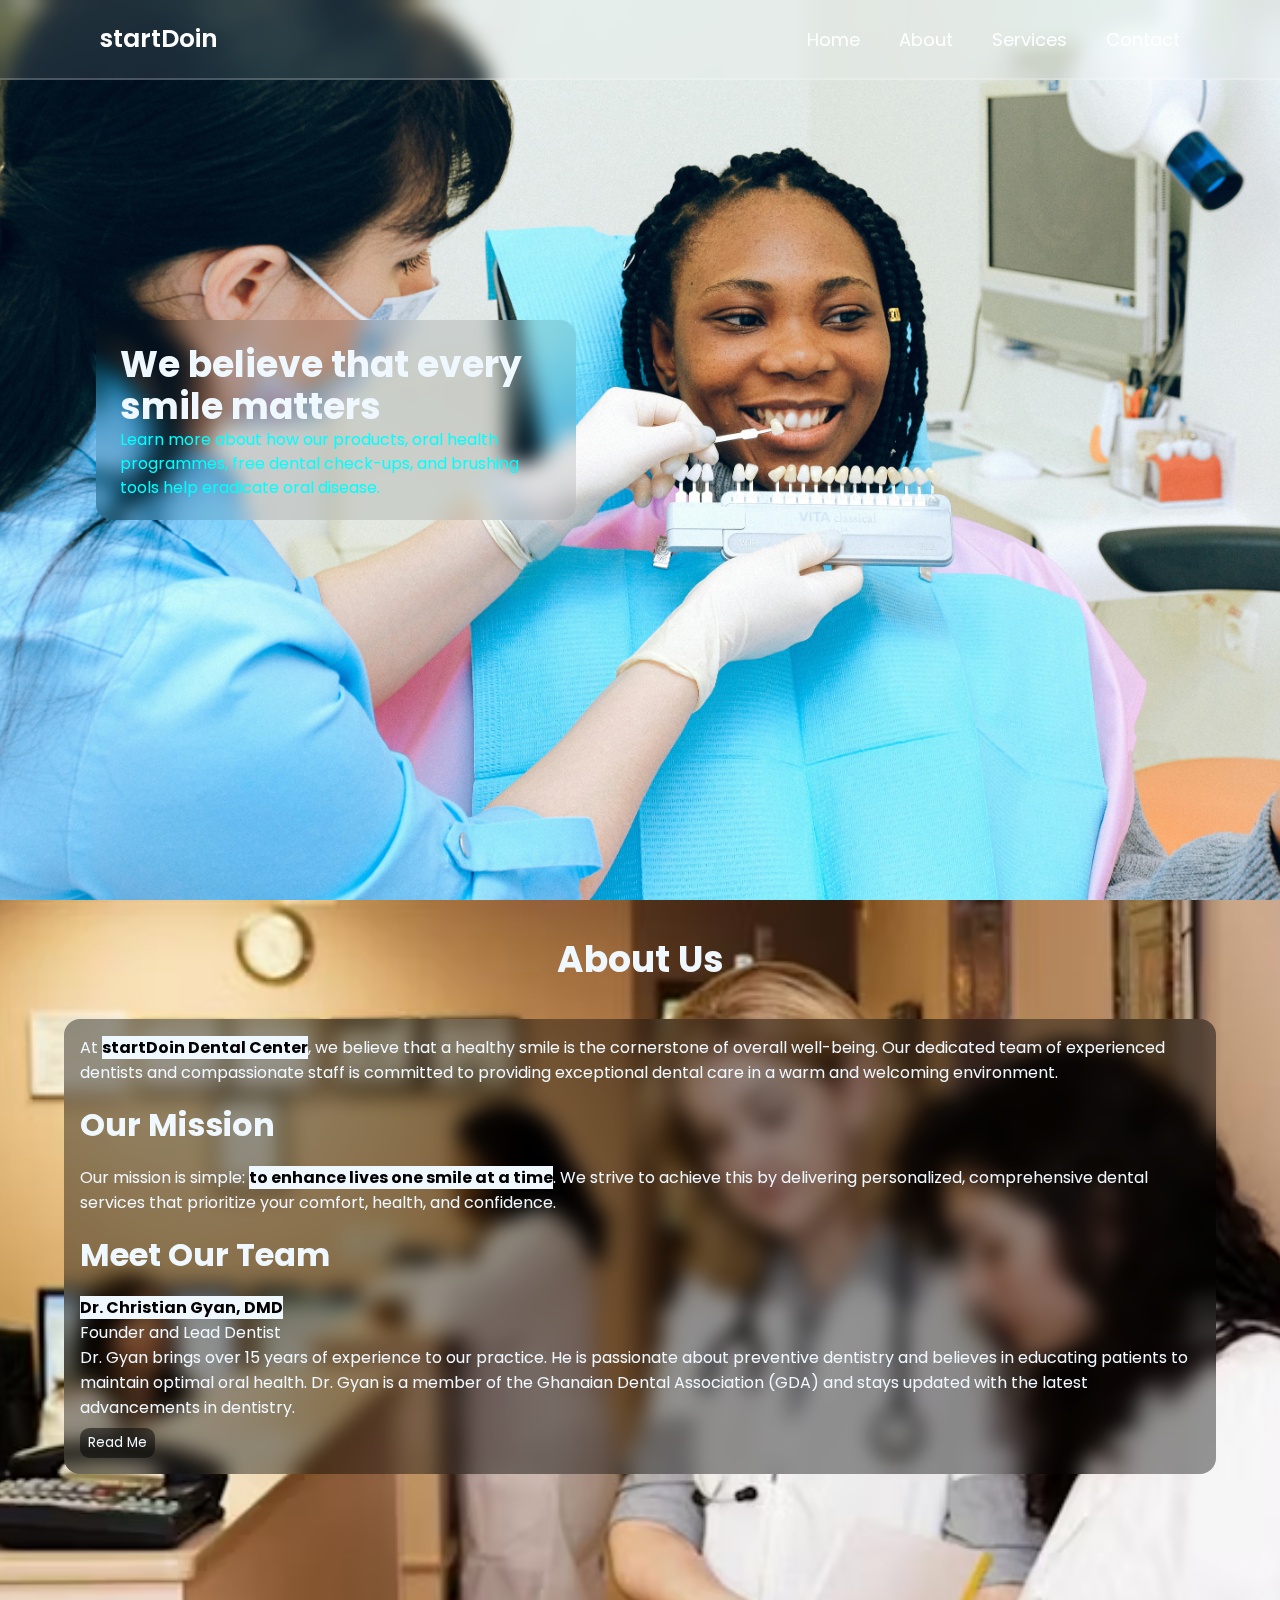
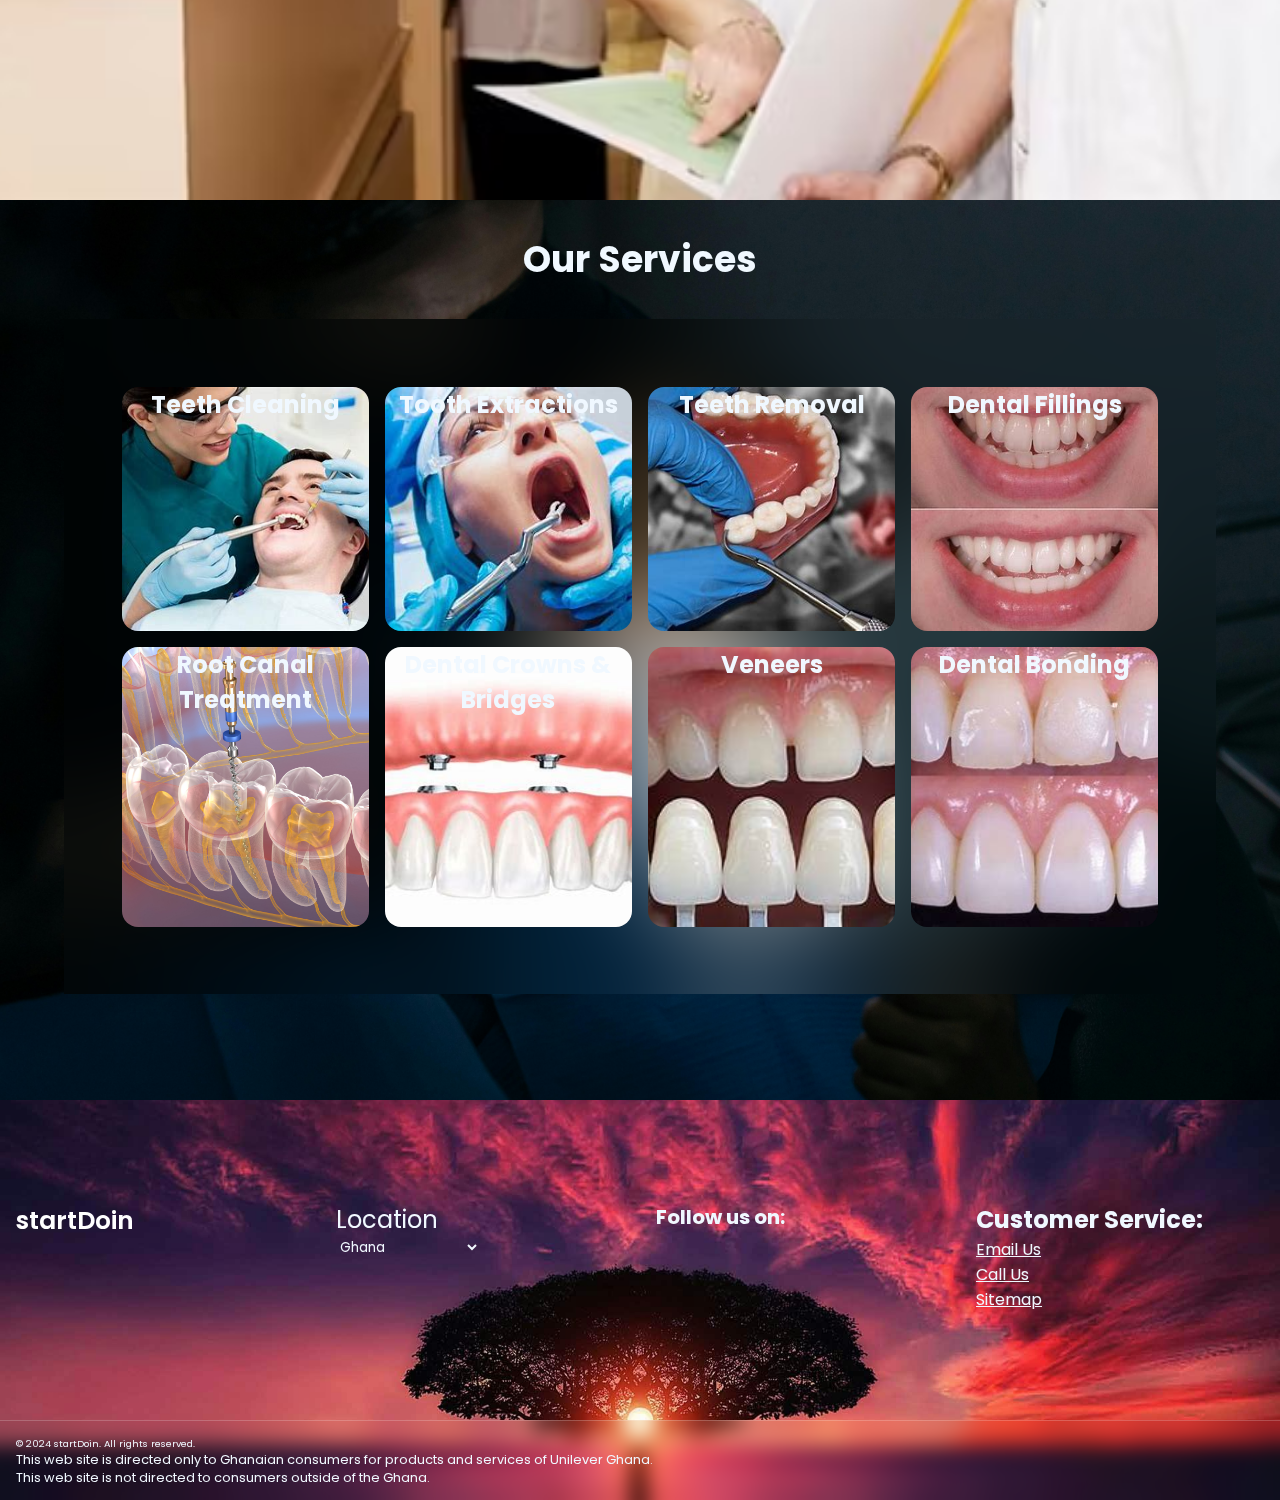
<file: index.html>
<!DOCTYPE html>
<html lang="en">
<head>
    <meta charset="UTF-8">
    <meta http-equiv="X-UA-Compatible" content="IE=edge">
    <meta name="viewport" content="width=device-width, initial-scale.0">
    <title>Home</title>
    <link rel="stylesheet" href="https://cdnjs.cloudflare.com/ajax/libs/font-awesome/6.5.1/css/all.min.css" integrity="sha512-DTOQO9RWCH3ppGqcWaEA1BIZOC6xxalwEsw9c2QQeAIftl+Vegovlnee1c9QX4TctnWMn13TZye+giMm8e2LwA==" crossorigin="anonymous" referrerpolicy="no-referrer" />
    <link href='https://unpkg.com/boxicons@2.1.4/css/boxicons.min.css' rel='stylesheet'>
    <link rel="stylesheet" href="/reset.css" type="text/css">
    <link rel="stylesheet" href="/css/style.css" type="text/css">
</head>
<body>
    <header class="header">
        <a href="./index.html" class="logo">startDoin</a>
        <i class='bx bx-menu' id="menu-icon"></i>
        <nav class="navbar">
            <a href="#home">Home</a>
            <a href="/html/about.html">About</a>
            <a href="#service">Services</a>
            <a href="/html/contact.html">Contact</a>
        </nav>
    </header>
    <div class="nav-bg"></div>
    <section  class="main">
        <div class="home" id="home">
            <div class="welcome">
                <h2>We believe that every smile matters</h2>
                <p>Learn more about how our products, oral health programmes, free dental check-ups, and brushing tools help eradicate oral disease.</p>
            </div>
            <!-- List services here -->
        </div>

        <div class="about" id="about">
            <h2 class="h2">about us</h2>
            <div class="abt">
                <div class="vision">
                    <p>At <strong>startDoin Dental Center</strong>, we believe that a healthy smile is the cornerstone of 
                        overall well-being. Our dedicated team of experienced dentists and compassionate staff is committed 
                        to providing exceptional dental care in a warm and welcoming environment.
                    </p>
                </div>

                <div class="mission">
                    <h3>Our Mission</h3>
                    <p>Our mission is simple: <strong>to enhance lives one smile at a time</strong>. 
                        We strive to achieve this by delivering personalized, comprehensive dental services that prioritize your comfort, health, and confidence.
                    </p>
                </div>
                <div class="team">
                    <h3>Meet Our Team</h3>
                    <p><strong>Dr. Christian Gyan, DMD</strong><br>
                        Founder and Lead Dentist<br>
                        Dr. Gyan brings over 15 years of experience to our practice. He is passionate about preventive dentistry and believes in educating patients to maintain optimal oral health.
                        Dr. Gyan is a member of the Ghanaian Dental Association (GDA) and stays updated with the latest advancements in dentistry.
                    </p>
                    <button type="button" class="read-me" ><a href="/html/about.html">Read Me</a></button>
                </div>
            </div>
        </div>

        <div class="services" id="service">
            <h2>our services</h2>
            <div class="service-con">
                <div class="service-box">
                    <div class="service-card" id="cleaning">
                        <h3>teeth cleaning</h3>
                    </div>
                    <div class="service-card" id="extraction">
                        <h3>tooth extractions</h3>
                    </div>
                    <div class="service-card" id="removal">
                        <h3>teeth removal</h3>
                    </div>
                    <div class="service-card" id="filling">
                        <h3>dental fillings</h3>
                    </div>
                    <div class="service-card" id="root-canal">
                        <h3>root canal treatment</h3>
                    </div>
                    <div class="service-card" id="crowns">
                        <h3>dental crowns & bridges</h3>
                    </div>
                    <div class="service-card" id="veneers">
                        <h3>veneers</h3>
                    </div>
                    <div class="service-card" id="bonding">
                        <h3>dental bonding</h3>
                    </div>
                </div>
            </div>
        </div>

        <footer>
            <div class="components">
                <div class="comp">
                    <a class="logo" href="/index.html">startDoin</a>
                    <div class="location">
                        <label for="location">Location</label>
                        <select name="location" id="location">
                            <option value="ghana">Ghana</option>
                            <option value="usa">USA</option>
                            <option value="uk">UK</option>
                            <option value="canada">Canada</option>
                            <option value="rwanda">Rwanda</option>
                        </select>
                    </div>
                    <div class="media">
                        <h3>Follow us on:</h3>
                        <div class="handles">
                            <a href="#" id="facebook" style="color: aliceblue;">
                                <i class="fa-brands fa-facebook"></i>
                            </a>
                            <a href="#" id="x-twitter" style="color: aliceblue;">
                                <i class="fa-brands fa-x-twitter" style="color: #000000;"></i>
                            </a>
                            <a href="#" id="instagram" style="color: aliceblue;">
                                <i class="fa-brands fa-instagram" style="color: aliceblue;"></i>
                            </a>
                        </div>
                    </div>
    
                    <div class="customer-service">
                        <h2>Customer Service:</h2>
                        <div class="cus-directories">
                            <a href="mailto:fiifigyan22@gmail.com?subject=General%20Inquiry">Email Us</a>
                            <a href="tel:+233248176588">Call Us</a>
                            <a href="">Sitemap</a>
                        </div>
                    </div>
                </div>
            </div>
            <div class="copy-right">
                <p class="all-right">&copy; 2024 startDoin. All rights reserved.</p>
                <p>
                    This web site is directed only to Ghanaian consumers for products and services of Unilever Ghana.<br>
                    This web site is not directed to consumers outside of the Ghana.
                </p>
            </div>
        </footer>
    </section>
    <script src="/js/script.js"></script>
</body>
</html>
</file>
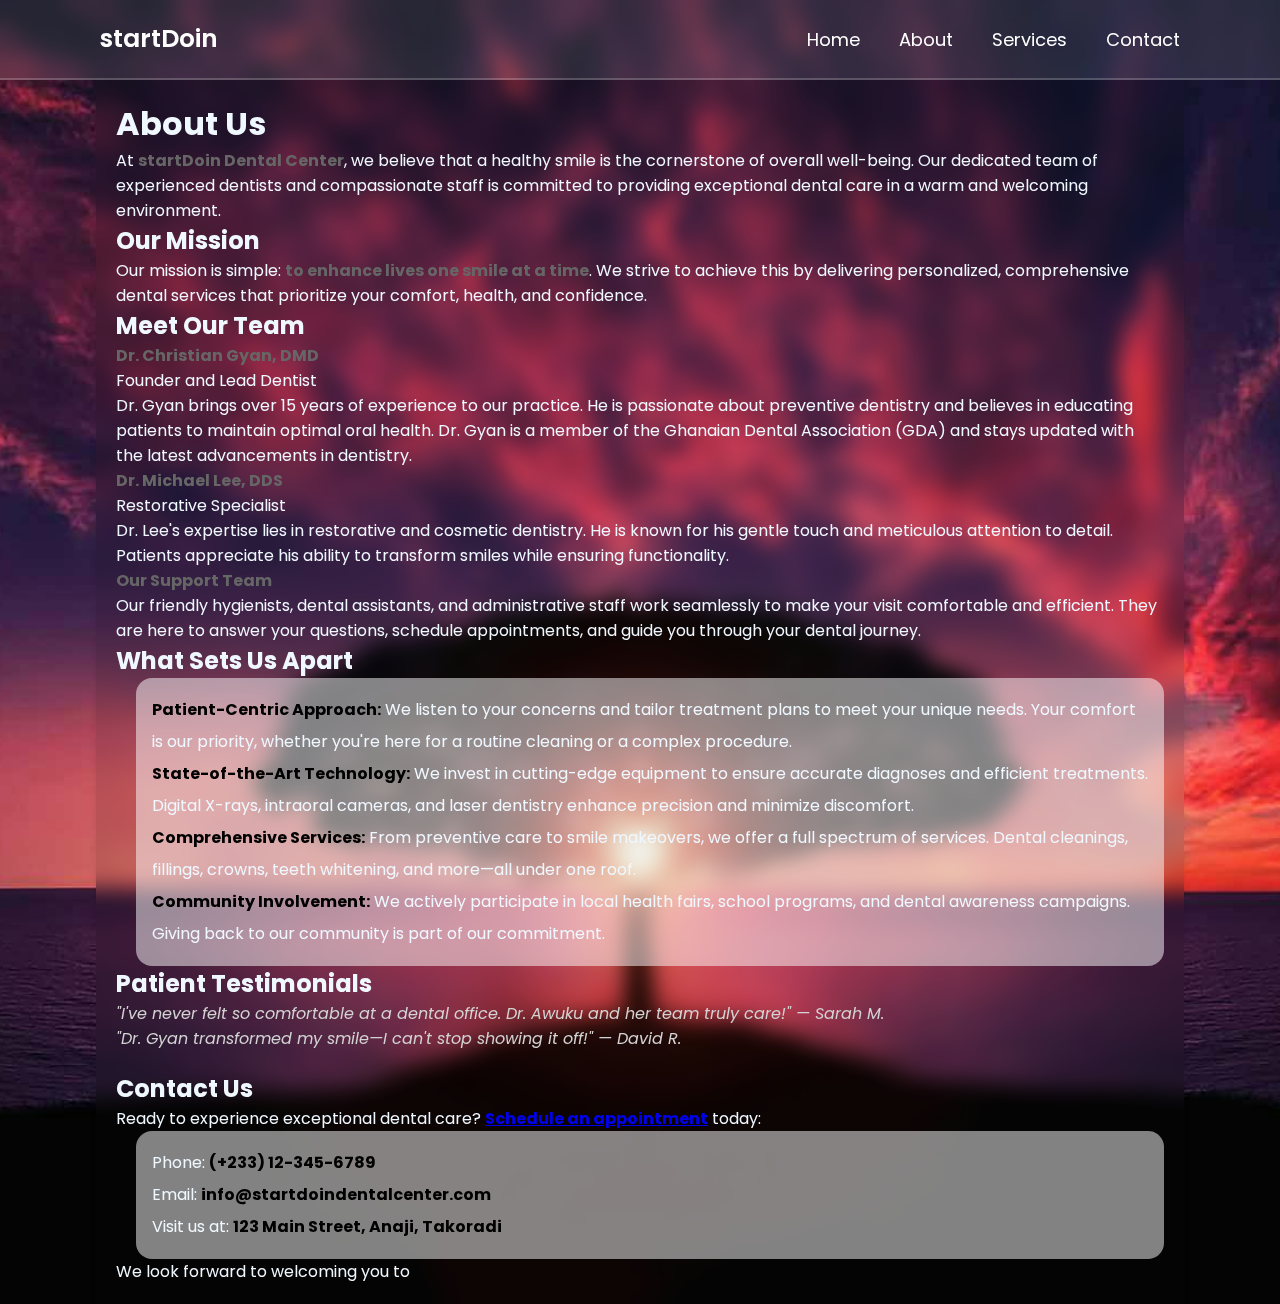
<file: html/about.html>
<!DOCTYPE html>
<html lang="en">
<head>
    <meta charset="UTF-8">
    <meta http-equiv="X-UA-Compatible" content="IE=edge">
    <meta name="viewport" content="width=device-width, initial-scale=1.0">
    <link rel="stylesheet" href="https://cdnjs.cloudflare.com/ajax/libs/font-awesome/6.5.1/css/all.min.css" integrity="sha512-DTOQO9RWCH3ppGqcWaEA1BIZOC6xxalwEsw9c2QQeAIftl+Vegovlnee1c9QX4TctnWMn13TZye+giMm8e2LwA==" crossorigin="anonymous" referrerpolicy="no-referrer" />
    <link href='https://unpkg.com/boxicons@2.1.4/css/boxicons.min.css' rel='stylesheet'>
    <link rel="stylesheet" href="/reset.css" type="text/css">
    <link rel="stylesheet" href="/css/about.css" type="text/css">
    <title>About startDoin</title>
</head>
<body>
<header class="header">
    <a href="/index.html" class="logo">startDoin</a>
    <i class='bx bx-menu' id="menu-icon"></i>
    <nav class="navbar">
        <a href="/index.html">Home</a>
        <a href="/html/about.html">About</a>
        <a href="#service">Services</a>
        <a href="/html/contact.html">Contact</a>
    </nav>
</header>
<div class="nav-bg"></div>
<body>
    <div class="empty"></div>
    <div class="container">
        <h1>About Us</h1>
        <p>At <strong>startDoin Dental Center</strong>, we believe that a healthy smile is the cornerstone of overall well-being. 
            Our dedicated team of experienced dentists and compassionate staff is committed to providing exceptional dental care in a warm and welcoming environment.
        </p>

        <h2>Our Mission</h2>
        <p>Our mission is simple: <strong>to enhance lives one smile at a time</strong>. We strive to achieve this by delivering personalized, comprehensive dental services that prioritize your comfort, health, and confidence.</p>

        <h2>Meet Our Team</h2>
        <p><strong>Dr. Christian Gyan, DMD</strong><br>
        Founder and Lead Dentist<br>
        Dr. Gyan brings over 15 years of experience to our practice. He is passionate about preventive dentistry and believes in educating patients to maintain optimal oral health. Dr. Gyan is a member of the Ghanaian Dental Association (GDA) and stays updated with the latest advancements in dentistry.</p>

        <p><strong>Dr. Michael Lee, DDS</strong><br>
        Restorative Specialist<br>
        Dr. Lee's expertise lies in restorative and cosmetic dentistry. He is known for his gentle touch and meticulous attention to detail. Patients appreciate his ability to transform smiles while ensuring functionality.</p>

        <p><strong>Our Support Team</strong><br>
        Our friendly hygienists, dental assistants, and administrative staff work seamlessly to make your visit comfortable and efficient. They are here to answer your questions, schedule appointments, and guide you through your dental journey.</p>

        <h2>What Sets Us Apart</h2>
        <ul>
            <li><strong>Patient-Centric Approach:</strong> We listen to your concerns and tailor treatment plans to meet your unique needs. Your comfort is our priority, whether you're here for a routine cleaning or a complex procedure.</li>
            <li><strong>State-of-the-Art Technology:</strong> We invest in cutting-edge equipment to ensure accurate diagnoses and efficient treatments. Digital X-rays, intraoral cameras, and laser dentistry enhance precision and minimize discomfort.</li>
            <li><strong>Comprehensive Services:</strong> From preventive care to smile makeovers, we offer a full spectrum of services. Dental cleanings, fillings, crowns, teeth whitening, and more—all under one roof.</li>
            <li><strong>Community Involvement:</strong> We actively participate in local health fairs, school programs, and dental awareness campaigns. Giving back to our community is part of our commitment.</li>
        </ul>

        <h2>Patient Testimonials</h2>
        <p class="testimonial">"I've never felt so comfortable at a dental office. Dr. Awuku and her team truly care!" — <em>Sarah M.</em></p>
        <p class="testimonial">"Dr. Gyan transformed my smile—I can't stop showing it off!" — <em>David R.</em></p>

        <div class="contact-info">
            <h2>Contact Us</h2>
            <p>Ready to experience exceptional dental care? <strong><a href="/html/contact.html">Schedule an appointment</a></strong> today:</p>
            <ul>
                <li>Phone: <strong>(+233) 12-345-6789</strong></li>
                <li>Email: <strong>info@startdoindentalcenter.com</strong></li>
                <li>Visit us at: <strong>123 Main Street, Anaji, Takoradi</strong></li>
            </ul>
            <p>We look forward to welcoming you to
        </div>
        <script src="/js/script.js"></script>
</body>
</html>
</file>
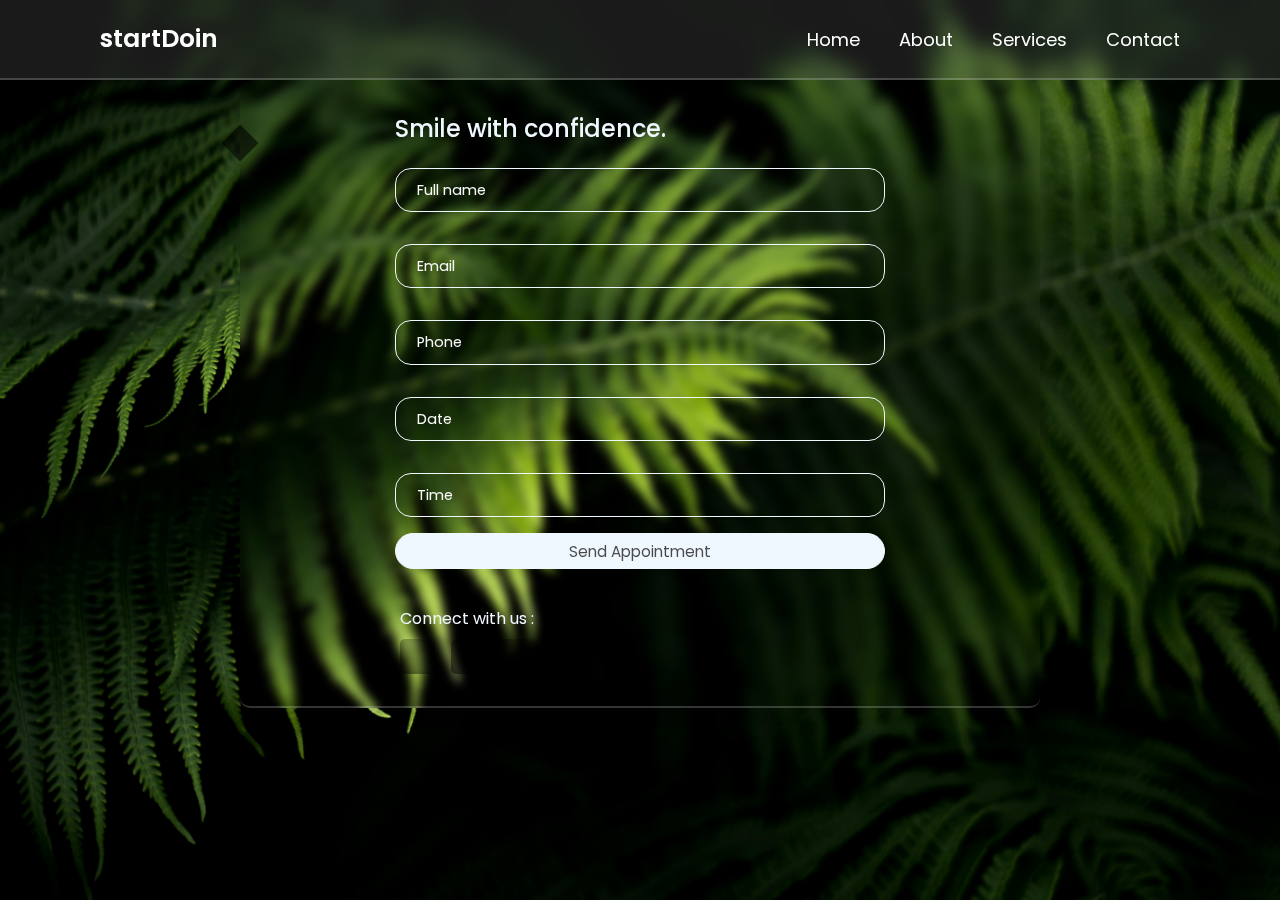
<file: html/appointment.html>
<!DOCTYPE html>
<html lang="en">
<head>
    <meta charset="UTF-8">
    <meta name="viewport" content="width=device-width, initial-scale=1.0">
    <link rel="stylesheet" href="https://cdnjs.cloudflare.com/ajax/libs/font-awesome/6.5.1/css/all.min.css" integrity="sha512-DTOQO9RWCH3ppGqcWaEA1BIZOC6xxalwEsw9c2QQeAIftl+Vegovlnee1c9QX4TctnWMn13TZye+giMm8e2LwA==" crossorigin="anonymous" referrerpolicy="no-referrer" />
    <link href='https://unpkg.com/boxicons@2.1.4/css/boxicons.min.css' rel='stylesheet'>
    <link rel="stylesheet" href="/reset.css" type="text/css">
    <link rel="stylesheet" href="/css/appointment.css" type="text/css">
    <title>Appointment Form</title>
</head>
<body>
    <header class="header">
        <a href="/index.html" class="logo">startDoin</a>
        <i class='bx bx-menu' id="menu-icon"></i>
        <nav class="navbar">
            <a href="/index.html">Home</a>
            <a href="/html/about.html">About</a>
            <a href="#sevice">Services</a>
            <a href="/html/contact.html">Contact</a>
        </nav>
    </header>
    <div class="nav-bg"></div>
    <div class="empty"></div>
    <div class="app-form">
        <form action="appointment.php" method="post">
          <h3 class="title">Smile with confidence.</h3>

          <div class="input_cont">
            <input required id="full name" autocomplete="off" type="text" name="name" class="input" />
            <label for="full name">Full name</label>
            <span>Full name</span>
          </div>

          <div class="input_cont">
            <input id="email" autocomplete="off" type="email" name="email" class="input" />
            <label for="email">Email</label>
            <span>Email</span>
          </div>

          <div class="input_cont">
            <input id="phone" autocomplete="off" type="tel" name="phone" class="input" />
            <label for="phone">Phone</label>
            <span>Phone</span>
          </div>

          <div class="input_cont">
            <input id="date" autocomplete="off" type="tel" name="phone" class="input" />
            <label for="date">Date</label>
            <span>Date</span>
          </div>

          <div class="input_cont">
            <input id="time" autocomplete="off" type="tel" name="phone" class="input" />
            <label for="time">Time</label>
            <span>Time</span>
          </div>

          <input type="submit" value="Send Appointment" class="btn">
        </form>
        <div class="social-media">
            <p>Connect with us :</p>
            <div class="social-icons">
              <a href="#">
                <i class="fab fa-facebook-f"></i>
              </a>
              <a href="#">
                <i class="fab fa-twitter"></i>
              </a>
              <a href="#">
                <i class="fab fa-instagram"></i>
              </a>
              <a href="#">
                <i class="fab fa-linkedin-in"></i>
              </a>
            </div>
          </div>
      </div>
      <script src="/js/script.js"></script>
</body>
</html>
</file>
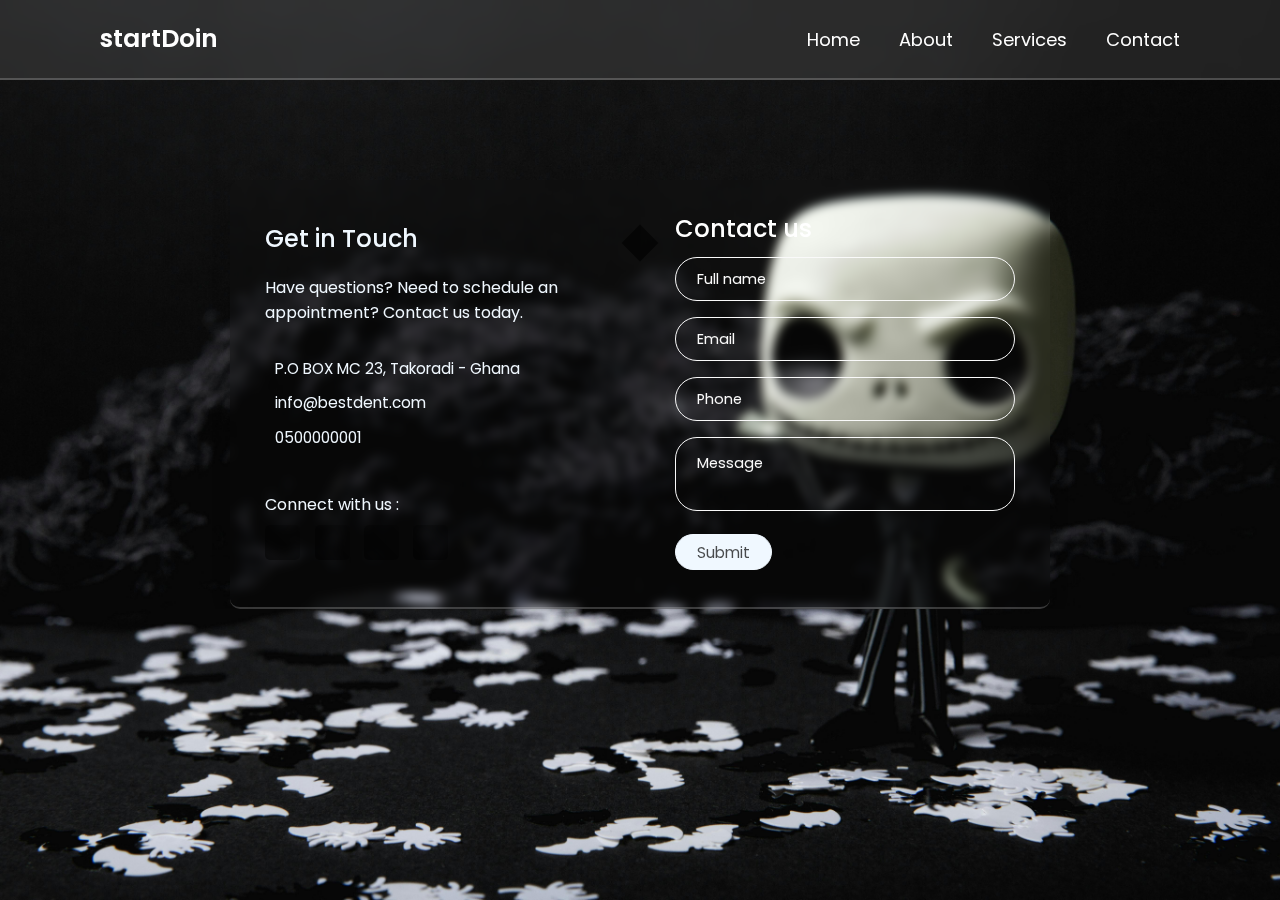
<file: html/contact.html>
<!DOCTYPE html>
<html lang="en">
  <head>
    <meta charset="UTF-8" />
    <meta name="viewport" content="width=device-width, initial-scale=1.0" />
    <title>Contact Form</title>
    <link rel="stylesheet" href="https://cdnjs.cloudflare.com/ajax/libs/font-awesome/6.5.1/css/all.min.css" integrity="sha512-DTOQO9RWCH3ppGqcWaEA1BIZOC6xxalwEsw9c2QQeAIftl+Vegovlnee1c9QX4TctnWMn13TZye+giMm8e2LwA==" crossorigin="anonymous" referrerpolicy="no-referrer" />
    <link href='https://unpkg.com/boxicons@2.1.4/css/boxicons.min.css' rel='stylesheet'>
    <link rel="stylesheet" href="/reset.css" type="text/css">
    <link rel="stylesheet" href="/css/contact.css" type="text/css">
  </head>

  
  <body>
    <header class="header">
      <a href="/index.html" class="logo">startDoin</a>
      <i class='bx bx-menu' id="menu-icon"></i>
      <nav class="navbar">
          <a href="/index.html">Home</a>
          <a href="/html/about.html">About</a>
          <a href="#sevice">Services</a>
          <a href="/html/contact.html">Contact</a>
      </nav>
  </header>
  <div class="nav-bg"></div>

  <section class="container">
      <div class="form">

        <div class="contact-info">
          <h2 class="title">Get in Touch</h2>
          <p class="text">Have questions? Need to schedule an appointment? Contact us today.</p>

          <div class="info">
            <div class="information">
              <span><i class="fa-solid fa-location-dot"></i>P.O BOX MC 23, Takoradi - Ghana</span>
            </div>
            <div class="information">
              <span><i class="fa-solid fa-envelope"></i>info@bestdent.com</span>
            </div>
            <div class="information">
              <span><i class="fa-solid fa-phone"></i>0500000001</span>
            </div>
          </div>

          <div class="social-media">
            <p>Connect with us :</p>
            <div class="social-icons">
              <a href="#">
                <i class="fab fa-facebook-f"></i>
              </a>
              <a href="#">
                <i class="fab fa-twitter"></i>
              </a>
              <a href="#">
                <i class="fab fa-instagram"></i>
              </a>
              <a href="#">
                <i class="fab fa-linkedin-in"></i>
              </a>
            </div>
          </div>
        </div>

        <div class="contact-form">
          <form action="appointment.php" method="post">
            <h3 class="title">Contact us</h3>

            <div class="input-container">
              <input required id="full name" autocomplete="off" type="text" name="name" class="input" />
              <label for="full name">Full name</label>
              <span>Full name</span>
            </div>

            <div class="input-container">
              <input id="email" autocomplete="off" type="email" name="email" class="input" />
              <label for="email">Email</label>
              <span>Email</span>
            </div>

            <div class="input-container">
              <input id="phone" autocomplete="off" type="tel" name="phone" class="input" />
              <label for="phone">Phone</label>
              <span>Phone</span>
            </div>

            <div class="input-container textarea">
              <textarea id="message" name="message" class="input"></textarea>
              <label for="message">Message</label>
              <span>Message</span>
            </div>

            <input type="submit" value="Submit" class="btn">
          </form>
        </div>

      </div>
  </section>
    <script src="/js/contact.js"></script>
    <script src="/js/script.js"></script>
  </body>
</html>
</file>
<file: css/style.css>
@import url("https://fonts.googleapis.com/css2?family=Poppins:wght@300;400;500;600;700;800;900&display=swap");
.main{
    width: 100%;
    height: 100vh;
}
.home{
    height: 100vh;
    background-image: url("/image/smile.jpg");
    background-repeat: no-repeat;
    background-size: cover;
    background-position: center;
    background-attachment: scroll;
}
.welcome{
    width: 30rem;
    height: 12.5rem;
    float: left;
    padding: 1.5rem;
    position: absolute;
    top: 20rem;
    left: 6rem;
    background-color: transparent;
    backdrop-filter: blur(10px) brightness(90%); 
    border-radius: 1rem;
    z-index: 1; 
    font-size: 1rem;
    line-height: 24px;
    word-spacing: 0;
    text-align: left;
}
.welcome h2{
    color: aliceblue;
    font-size: 2.25rem;
    line-height: 42px;
    font-weight: 700;
    word-spacing: 0;
    text-align: left;
}
.welcome p{
    color: aqua;
    font-size: 1rem;
    line-height: 24px;
    word-spacing: 0;
    text-align: left;
}
.about{
    height: 100vh;
    background-image: url("/image/docs-1.avif");
    background-repeat: no-repeat;
    background-size: cover;
    background-position: center;
    background-attachment: scroll;
}
.abt{
    background-color: transparent;
    backdrop-filter: blur(10px) brightness(60%);
    color: aliceblue;
    width: 90%;
    height: auto;
    margin: auto;
    border-radius: 1rem;
    padding: 1rem;
}
.abt h3{
    font-size: 2rem;
    padding: 1rem 0;
}
.abt strong{
    color: #000;
    background-color: aliceblue;
}
.team .read-me a{
    text-decoration: none;
    color: aliceblue;
}
.team .read-me:hover{
    color: rgb(45, 45, 45);
    font-weight: 500;
}
.team .read-me{
    width: auto;
    text-align: center;
    color: aliceblue;
    background: rgba(0, 0, 0, 0.5);
    backdrop-filter: blur(10px) brightness(20%);
    z-index: 100;
    border: none;
    border-radius: .6rem;
    padding: .3rem .5rem;
    margin-top: .5rem;
}
.team .read-me:hover{
    background: transparent;
    border: 1px solid aliceblue;
    cursor: pointer;
}
.abt .vision p{
    color: aliceblue;
    text-align: left;
    align-items: flex-start;
}
.services{
    height: 100vh;
    background-image: url("/image/girltooth.jpg");
    background-repeat: no-repeat;
    background-size: cover;
    background-position: center;
    background-attachment: scroll;
}
.services h2,.about h2{
    width: 20rem;
    margin: auto;
    color: aliceblue;
    text-transform: capitalize;
    font-size: 2.25rem;
    font-weight: 700;
    word-spacing: 0;
    text-align: center;
    padding: 2rem 0;
}
.service-con{
    width: 90%;
    height: 75%;
    margin: auto;
    inset: 0;
    position: relative;
    background-color: transparent;
    backdrop-filter: blur(50px); 
    z-index: 1; 
}
.service-box{
    width: 90%;
    height: 80%;
    margin: auto;
    inset: 0;
    position: relative;
    top: 10%;
    display: grid;
    grid-template-columns: repeat(4, 1fr);
    gap: 1rem;
    place-items: center;
}
.service-card{
    width: 100%; 
    height: 100%;
    border: none;
    border-radius: 1rem;
}
.service-card:hover{
    cursor: pointer;
    transform: scale(1.03) translateY(-6px);
}
.service-card:hover h3{
    color: greenyellow;
}
.service-card h3{
    color: aliceblue;
    text-transform: capitalize;
    font-size: 1.5rem;
    font-weight: 700;
    word-spacing: 0;
    text-align: center;
}
#cleaning{
    background-image: url("/image/cleaning.jpg");
    background-repeat: no-repeat;
    background-size: cover;
    background-position: center;
}
#extraction{
    background-image: url("/image/wis-tooth.jpg");
    background-repeat: no-repeat;
    background-size: cover;
    background-position: center;
}
#removal{
    background-image: url("/image/removal.jpg");
    background-repeat: no-repeat;
    background-size: cover;
    background-position: center;
}
#filling{
    background-image: url("/image/filling.jpg");
    background-repeat: no-repeat;
    background-size: cover;
    background-position: center;
}
#root-canal{
    background-image: url("/image/rootcanal.jpg");
    background-repeat: no-repeat;
    background-size: cover;
    background-position: center;
}
#crowns{
    background-image: url("/image/bridges.jpg");
    background-repeat: no-repeat;
    background-size: cover;
    background-position: center;
}
#veneers{
    background-image: url("/image/venner.jpg");
    background-repeat: no-repeat;
    background-size: cover;
    background-position: center;
}
#bonding{
    background-image: url("/image/bonding.jpg");
    background-repeat: no-repeat;
    background-size: cover;
    background-position: center;
}
footer{
    display: flex;
    flex-direction: column;
    align-items: center;
    text-align: left;
    height: 25rem;
    background-image: url(/image/tree.jpg);
    background-repeat: no-repeat;
    background-size: cover;
    background-position: center;
    background-attachment: scroll;
}
.components{
    width: 100%;
    height: 20rem;
    align-items: center;
    padding: 1rem;
    color: aliceblue;
    text-align: left;
    /* background-color: blue; */
    /* border-bottom: 5px solid red; */
}
.comp{
    width: 100%;
    height: auto;
    display: flex;
    flex-direction: row;
    justify-content: space-between;
    align-items: flex-start;
    place-self: center center;
    gap: 2rem;
    position: relative;
    top: 30%;
}
footer .logo{
    flex-basis: 25%;
}
footer .logo:hover{
    cursor: pointer;
}
.location{
    display: inline-flex;
    justify-content: center;
    flex-direction: column;
    flex-basis: 25%;
}
.location label{
    font-size: 1.5rem;
}
#location{
    width: 50%;
    align-items: flex-start;
    border: none;
    background: none;
    color: aliceblue;
}
#location:focus{
    outline: none;
}
#location:hover{
    color: darkgrey;
}
.media{
    display: inline-flex;
    flex-direction: column;
    justify-content: center;
    flex-basis: 25%;
    flex-wrap: wrap;
    gap: 1rem;
    color: aliceblue;
}
.media h3{
    font-size: 1.25rem;
    color: aliceblue;
}
.media .handles{
    display: inline-flex;
    flex-direction: row;
   align-items: flex-start;
    flex-basis: 25%;
    flex-wrap: wrap;
    gap: 2rem;
    color: aliceblue;
}
.media .handles a:hover{
    transform: scale(1.2);
}
#facebook:hover{
    color: #3b5998;
}
.customer-service{
    display: flex;
    flex-basis: 25%;
    flex-direction: column;
    align-items: flex-start;
    text-align: left;
}
.cus-directories{
    display: flex;
    flex-direction: column;
    align-self: flex-start;
}
.cus-directories a{
    width: 100%;
    text-align: left;
    color: aliceblue;
}
.copy-right{
    width: 100%;
    height: 5rem;
    display: flex;
    flex-direction: column;
    align-items: left;
    padding: 1rem;
    text-align: left;
    background-color: transparent;
    backdrop-filter: blur(10px);
    border-top: 1px solid rgba(255, 255, 255, 0.2);
}
.copy-right p:first-child{
    color: aliceblue;
    font-size: .6rem;
}
.copy-right p:last-child{
    color: aliceblue;
    font-size: .8rem;
}

/* Breakpoint */
@media  screen and (max-width : 768px) {  
    .welcome{
        width: 100%;
        height: 15rem;
        margin: auto;
        inset: 0;
        top: 50%;
        backdrop-filter: blur(50px); 
    }
    .welcome  h2{
        font-size: 2rem;
    }
    .service-con{
        width: 100%;
        top: 0;
    }
    .service-box{
        grid-template-columns:  repeat(2, 1fr);
    }
    .components{
        height: 17rem;
    }
    .comp{
        height: auto;
        display: grid;
        grid-template-columns: repeat(2,1fr);
        place-content: center;
        gap: 1rem;
        top: 10%;
    }
    .copy-right p{
        height: 7rem;
        width: 100%;
        padding: 0 1rem;
        color: aliceblue;
        text-align: left;
    }
}
</file>
<file: css/about.css>
@import url("https://fonts.googleapis.com/css2?family=Poppins:wght@300;400;500;600;700;800;900&display=swap");
body{
    background-image: url(/image/tree.jpg);
    background-attachment: scroll;
    background-position: center;
    background-repeat: no-repeat;
    background-size: cover;
}
.container {
    max-width: 85%;
    margin: 0 auto;
    padding: 20px;
    background-color: transparent;
    backdrop-filter: blur(10px) brightness(90%);
    box-shadow: 0 2px 6px rgba(0, 0, 0, 0.1);
}
.empty{
    height: 5rem;
}
h1, h2 {
    color: aliceblue;
}
p {
    color: aliceblue;
}
p strong{
    color: #666;
}
ul {
    list-style: none;
    margin-left: 20px;
    background-color: rgba(255, 255, 255, 0.5);
    border-radius: 1rem;
    padding: 1rem;
    backdrop-filter: blur(50px) brightness(10%);
    z-index: 100;
}
ul li{
    color: aliceblue;
    line-height: 2rem;
}
ul li strong{
    color: black;
}
.testimonial {
    font-style: italic;
    color: lightgray;
}
.contact-info {
    margin-top: 20px;
}
</file>
<file: css/appointment.css>
@import url("https://fonts.googleapis.com/css2?family=Poppins:wght@100;200;300;400;500;600;700;800&display=swap");
body{
  height: 100vh;
  background-image: url("/image/fern.jpg");
  background-repeat: no-repeat;
  background-size: cover;
  background-position: center;
  background-attachment: scroll;
}
.empty{
    height: 5rem;
}
.app-form {
    width: 50rem;
    margin: auto;
    background-color: transparent;
    border-radius: 10px;
    box-shadow: 0 0 20px 1px rgba(0, 0, 0, 0.1);
    align-items: center;
    justify-content: center;
    backdrop-filter: blur(5px);
    border-bottom: 2px solid rgba(255, 255, 255, 0.2);
    z-index: 1;
    background-color: transparent;
    position: relative;
  }
  .app-form:before {
    content: "";
    position: absolute;
    width: 26px;
    height: 26px;
    background-color: rgba(0, 0, 0, 0.6);
    transform: rotate(45deg);
    top: 50px;
    left: -13px;
  } 
  form {
    display: flex;
    flex-direction: column;
    width: 70%;
    margin: auto;
    padding: 2.3rem 2.2rem;
    z-index: 1;
    position: relative;
  }
  .title {
    color: aliceblue;
    font-weight: 500;
    font-size: 1.5rem;
    line-height: 1;
    margin-bottom: 0.7rem;
  }
  .input_cont {
    position: relative;
    margin: 1rem 0;
  } 
  .input {
    width: 100%;
    outline: none;
    border: 1px solid aliceblue;
    background: transparent;
    padding: 0.6rem 1.2rem;
    color: aliceblue;
    font-weight: 500;
    font-size: 0.95rem;
    letter-spacing: 0.5px;
    border-radius: 1rem;
    transition: 0.3s;
  }
  .input_cont label {
    position: absolute;
    top: 50%;
    left: 15px;
    transform: translateY(-50%);
    padding: 0 0.4rem;
    color: #fafafa;
    font-size: 0.9rem;
    font-weight: 400;
    pointer-events: none;
    z-index: 1000;
    transition: 0.5s;
  }
  .btn {
    padding: 0.6rem 1.3rem;
    background-color: aliceblue;
    border: 1px solid aliceblue;
    font-size: 0.95rem;
    color: rgba(0, 0, 0, 0.7);
    line-height: 1;
    border-radius: 25px;
    outline: none;
    cursor: pointer;
    transition: 0.3s;
    margin: 0;
  } 
  .btn:hover {
    background-color: transparent;
    color: aliceblue;
  } 
  .input_cont span {
    position: absolute;
    top: 0;
    left: 25px;
    transform: translateY(-50%);
    font-size: 0.8rem;
    padding: 0 0.4rem;
    color: transparent;
    pointer-events: none;
    z-index: 500;
  } 
  .input_cont span:before,
  .input_cont span:after {
    content: "";
    position: absolute;
    width: 100%;
    opacity: 0;
    transition: 0.3s;
    height: 12px;
    background-color: black;
    border-radius: 2px;
    top: 50%;
    transform: translateY(-50%);
  }
  .input_cont span:before {
    left: 50%;
  }
  .input_cont span:after {
    right: 50%;
  }
  .input_cont.focus label {
    top: 0;
    transform: translateY(-50%);
    left: 25px;
    font-size: 0.8rem;
  }
  .input_cont.focus span:before,
  .input_cont.focus span:after {
    width: 50%;
    opacity: 1;
  }
  .social-media {
    width: 30rem;
    margin: 0 auto;
    padding: 0 0 2rem 0;
  }
  .social-media p {
    color: aliceblue;
  }
  .social-icons {
    display: flex;
    margin-top: 0.5rem;
  }
  .social-icons a {
    width: 35px;
    height: 35px;
    border-radius: 5px;
    background: linear-gradient(45deg, rgba(0, 0, 0, 0.5), rgba(0, 0, 0, 0.1));
    color: #fff;
    text-align: center;
    line-height: 35px;
    margin-right: 1rem;
    transition: 0.3s;
  }
  .social-icons a:hover {
    transform: scale(1.05);
  }

    /* CSS media query for small screens */
    @media screen and (max-width: 768px) {
        body{
            height: 100vh;
            overflow: hidden;
        }
        form {
          width: 100%;
          padding: 1rem;
        }
        .text {
          margin: 1rem 0 1.5rem 0;
        }
        .social-media {
          padding: 1rem 0 0 0;
        }
        .app-form{
          width: 100%;
          margin: auto;
          left: 0;
          top: 0;
          padding: 1.5rem;
          z-index: -1000;
        }
        form,
        .text,
        .information,
        .social-media p {
          font-size: 0.8rem;
        }
        .title {
          font-size: 1.15rem;
        }
        .social-icons a {
          width: 30px;
          height: 30px;
          line-height: 30px;
        }
        .input {
          padding: 0.45rem 1.2rem;
        }
        .btn {
          padding: 0.45rem 1.2rem;
        }
    }
</file>
<file: css/contact.css>
@import url("https://fonts.googleapis.com/css2?family=Poppins:wght@100;200;300;400;500;600;700;800&display=swap");
body{
  height: 100vh;
  background-image: url("/image/skull.jpg");
  background-repeat: no-repeat;
  background-size: cover;
  background-position: center;
  background-attachment: scroll;
}
.container {
  position: absolute;
  top: 20%;
  left: 10%;
  width: 80%;
  height: auto;
  margin: auto; 
  overflow: hidden;
  display: flex;
  align-items: center;
  justify-content: center;
  z-index: 10;
}

.form {
  width: 100%;
  max-width: 51.25rem;
  margin: auto;
  background-color: transparent;
  border-radius: 10px;
  box-shadow: 0 0 20px 1px rgba(0, 0, 0, 0.1);
  overflow: hidden;
  display: grid;
  grid-template-columns: repeat(2, 1fr);
  align-items: center;
  justify-content: center;
  backdrop-filter: blur(5px);
  border-bottom: 2px solid rgba(255, 255, 255, 0.2);
  z-index: -1;
}

.contact-form {
  background-color: transparent;
  position: relative;
}

.contact-form:before {
  content: "";
  position: absolute;
  width: 26px;
  height: 26px;
  background-color: rgba(0, 0, 0, 0.6);
  transform: rotate(45deg);
  top: 50px;
  left: -13px;
}

form {
  padding: 2.3rem 2.2rem;
  z-index: 1;
  position: relative;
}

.title {
  color: #fff;
  font-weight: 500;
  font-size: 1.5rem;
  line-height: 1;
  margin-bottom: 0.7rem;
}

.input-container {
  position: relative;
  margin: 1rem 0;
}

.input {
  width: 100%;
  outline: none;
  border: 1px solid #fafafa;
  background: transparent;
  padding: 0.6rem 1.2rem;
  color: aliceblue;
  font-weight: 500;
  font-size: 0.95rem;
  letter-spacing: 0.5px;
  border-radius: 25px;
  transition: 0.3s;
}

textarea.input {
  padding: 0.8rem 1.2rem;
  min-height: 70px;
  border-radius: 22px;
  resize: none;
  overflow-y: hidden;
}

.input-container label {
  position: absolute;
  top: 50%;
  left: 15px;
  transform: translateY(-50%);
  padding: 0 0.4rem;
  color: #fafafa;
  font-size: 0.9rem;
  font-weight: 400;
  pointer-events: none;
  z-index: 1000;
  transition: 0.5s;
}

.input-container.textarea label {
  top: 1rem;
  transform: translateY(0);
}

.btn {
  padding: 0.6rem 1.3rem;
  background-color: aliceblue;
  border: 1px solid aliceblue;
  font-size: 0.95rem;
  color: rgba(0, 0, 0, 0.7);
  line-height: 1;
  border-radius: 25px;
  outline: none;
  cursor: pointer;
  transition: 0.3s;
  margin: 0;
}

.btn:hover {
  background-color: transparent;
  color: aliceblue;
}

.input-container span {
  position: absolute;
  top: 0;
  left: 25px;
  transform: translateY(-50%);
  font-size: 0.8rem;
  padding: 0 0.4rem;
  color: transparent;
  pointer-events: none;
  z-index: 500;
}

.input-container span:before,
.input-container span:after {
  content: "";
  position: absolute;
  width: 100%;
  opacity: 0;
  transition: 0.3s;
  height: 12px;
  background-color: black;
  border-radius: 2px;
  top: 50%;
  transform: translateY(-50%);
}

.input-container span:before {
  left: 50%;
}

.input-container span:after {
  right: 50%;
}

.input-container.focus label {
  top: 0;
  transform: translateY(-50%);
  left: 25px;
  font-size: 0.8rem;
}

.input-container.focus span:before,
.input-container.focus span:after {
  width: 50%;
  opacity: 1;
}

.contact-info {
  padding: 2.3rem 2.2rem;
  position: relative;
}

.contact-info .title {
  color: aliceblue;
}

.text {
  color: aliceblue;
  margin: 1.5rem 0 2rem 0;
}

.information {
  display: flex;
  color: aliceblue;
  margin: 0.7rem 0;
  align-items: center;
  font-size: 0.95rem;
}

.information span{
  display: inline-flex;
  gap:  0.6rem;
}

.information span i{
  margin: auto;
  justify-content: center;
}

.social-media {
  padding: 2rem 0 0 0;
}

.social-media p {
  color: aliceblue;
}

.social-icons {
  display: flex;
  margin-top: 0.5rem;
}

.social-icons a {
  width: 35px;
  height: 35px;
  border-radius: 5px;
  background: linear-gradient(45deg, rgba(0, 0, 0, 0.5), rgba(0, 0, 0, 0.1));
  color: #fff;
  text-align: center;
  line-height: 35px;
  margin-right: 0.9rem;
  transition: 0.3s;
}

.social-icons a:hover {
  transform: scale(1.05);
}
  /* CSS media query for small screens */
  @media screen and (max-width: 768px) {
    body{
    height: 60rem;
    }
    .form {
      width: 100%;
      grid-template-columns: 1fr;
    }
    .text {
      margin: 1rem 0 1.5rem 0;
    }
    .social-media {
      padding: 1.5rem 0 0 0;
    }
    .container {
      width: 100%;
      margin: auto;
      left: 0;
      top: 10%;
      padding: 1.5rem;
      z-index: -1000;
    }
    form,
    .contact-info {
      padding: 1.7rem 1.6rem;
    }
    .text,
    .information,
    .social-media p {
      font-size: 0.8rem;
    }
    .title {
      font-size: 1.15rem;
    }
    .social-icons a {
      width: 30px;
      height: 30px;
      line-height: 30px;
    }
    .input {
      padding: 0.45rem 1.2rem;
    }
    .btn {
      padding: 0.45rem 1.2rem;
    }
}
</file>
